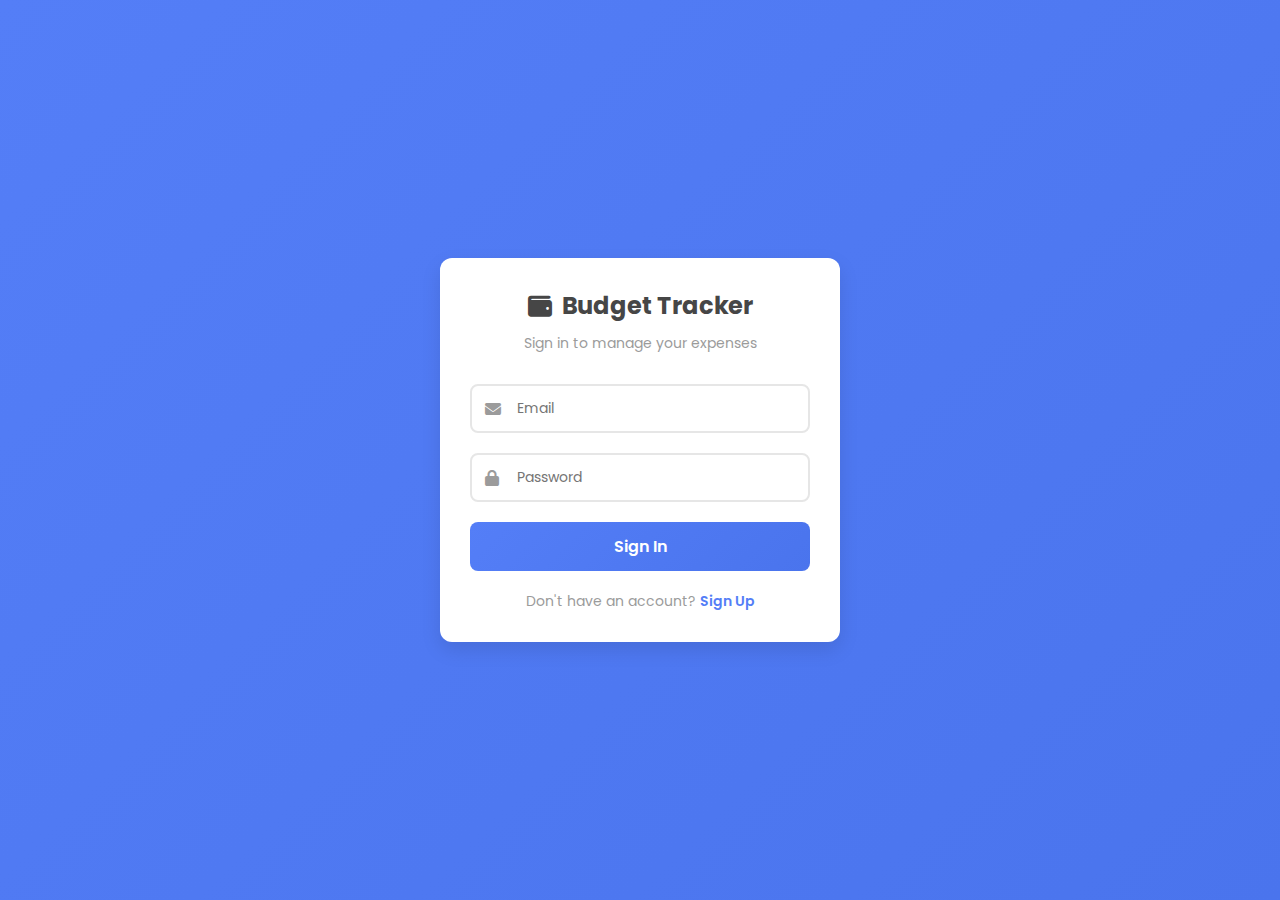
<file: index.html>
<!DOCTYPE html>

<html lang="en">



<head>

    <meta charset="UTF-8">

    <meta http-equiv="X-UA-Compatible" content="IE=edge">

    <meta name="viewport" content="width=device-width, initial-scale=1.0">

    <!-- font awesome cdn -->

    <link rel="stylesheet" href="https://cdnjs.cloudflare.com/ajax/libs/font-awesome/6.4.0/css/all.min.css"

        integrity="sha512-iecdLmaskl7CVkqkXNQ/ZH/XLlvWZOJyj7Yy7tcenmpD1ypASozpmT/E0iPtmFIB46ZmdtAc9eNBvH0H/ZpiBw=="

        crossorigin="anonymous" referrerpolicy="no-referrer" />

    <title>Budget Tracker (GHC)</title>

    <!-- linking css to html -->

    <link rel="stylesheet" href="style.css">

    <!-- font family -->

    <link rel="preconnect" href="https://fonts.googleapis.com">

    <link rel="preconnect" href="https://fonts.gstatic.com" crossorigin>

    <link href="https://fonts.googleapis.com/css2?family=Poppins:wght@200;400;600&display=swap" rel="stylesheet">

</head>



<body>

    <!-- whole container -->

    <div class="container">

        <div class="header">

            <div class="header-content">

                <h1>Budget Tracker</h1>

                <p class="subtitle">Track your expenses in Ghanaian Cedis (GHC)</p>

            </div>

            <button class="logout-btn" onclick="logout()">

                <i class="fas fa-sign-out-alt"></i> Logout

            </button>

        </div>



        <!-- first row -->

        <div class="row row1">



            <div class="budget">

                <h2><i class="fas fa-wallet"></i> Budget</h2>

                <input type="number" placeholder="Enter Budget" id="budget" min="0" step="0.01">

                <button onclick="setBudget()"><i class="fas fa-check"></i> Set Budget</button>

            </div>



            <div class="expense">

                <h2><i class="fas fa-receipt"></i> Add Expense</h2>

                <input type="text" placeholder="Enter Title of Expense" id="titleInp">

                <input type="number" placeholder="Enter Cost" id="costInp" min="0" step="0.01">

                <select id="categorySelect">

                    <option value="">Select Category</option>

                    <option value="groceries">Groceries</option>

                    <option value="utilities">Utilities</option>

                    <option value="entertainment">Entertainment</option>

                    <option value="transport">Transport</option>

                    <option value="other">Other</option>

                </select>

                <button onclick="add()"><i class="fas fa-plus"></i> Add Expense</button>

            </div>



        </div>



        <!-- second row -->



        <div class="row row2">

            <div class="row2-cover" id="stats">

                <div class="total">

                    <h2>Total Budget</h2>

                    <p id="budgetPlace">$0.00</p>

                </div>



                <div class="expenses">

                    <h2>Total Expenses</h2>

                    <p id="expensePlace">$0.00</p>

                </div>



                <div class="balance">

                    <h2>Balance</h2>

                    <p id="balancePlace">$0.00</p>

                </div>



            </div>

        </div>



        <!-- third row -->



        <div class="row row3">

            <div class="expense-list" id="eL">

                <h2><i class="fas fa-list"></i> Expense List</h2>

                <div class="filters">

                    <select id="filterCategory" onchange="filterExpenses()">

                        <option value="">All Categories</option>

                        <option value="groceries">Groceries</option>

                        <option value="utilities">Utilities</option>

                        <option value="entertainment">Entertainment</option>

                        <option value="transport">Transport</option>

                        <option value="other">Other</option>

                    </select>

                    <select id="sortBy" onchange="sortExpenses()">

                        <option value="date-desc">Latest First</option>

                        <option value="date-asc">Oldest First</option>

                        <option value="amount-desc">Highest Amount</option>

                        <option value="amount-asc">Lowest Amount</option>

                    </select>

                </div>

                <div id="expenseItems"></div>

            </div>

        </div>

        

        <!-- Add a modal for editing expenses -->

        <div class="edit-modal" id="editModal">

            <div class="modal-content">

                <h2>Edit Expense</h2>

                <input type="text" id="editTitle" placeholder="Edit Title">

                <input type="number" id="editCost" placeholder="Edit Cost" min="0" step="0.01">

                <select id="editCategory">

                    <option value="groceries">Groceries</option>

                    <option value="utilities">Utilities</option>

                    <option value="entertainment">Entertainment</option>

                    <option value="transport">Transport</option>

                    <option value="other">Other</option>

                </select>

                <div class="modal-buttons">

                    <button onclick="saveEdit()">Save Changes</button>

                    <button onclick="closeEditModal()">Cancel</button>

                </div>

            </div>

        </div>

        

        <!-- Add this right after the edit modal -->

        <div class="delete-modal" id="deleteModal">

            <div class="modal-content">

                <h2>Confirm Delete</h2>

                <p class="delete-message">Are you sure you want to delete this expense?</p>

                <div class="modal-buttons">

                    <button onclick="confirmDelete()">Delete</button>

                    <button onclick="closeDeleteModal()">Cancel</button>

                </div>

            </div>

        </div>

        

        <button class="showStats" onclick="show()"><span id="text">Show</span> Stats</button>

        <div class="warning-modal" id="warningModal">
            <div class="modal-content">
                <h2><i class="fas fa-exclamation-triangle"></i> Budget Exceeded</h2>
                <div class="warning-details">
                    <p id="warningMessage"></p>
                    <div class="budget-details">
                        <div class="detail-item">
                            <span>Current Budget:</span>
                            <span id="currentBudgetDisplay"></span>
                        </div>
                        <div class="detail-item">
                            <span>Current Expenses:</span>
                            <span id="currentExpensesDisplay"></span>
                        </div>
                        <div class="detail-item">
                            <span>Remaining Budget:</span>
                            <span id="remainingBudgetDisplay"></span>
                        </div>
                    </div>
                </div>
                <div class="modal-buttons">
                    <button onclick="closeWarningModal()">OK</button>
                </div>
            </div>
        </div>

        <script src="script.js"></script>

    </div>

</body>



</html>
</file>
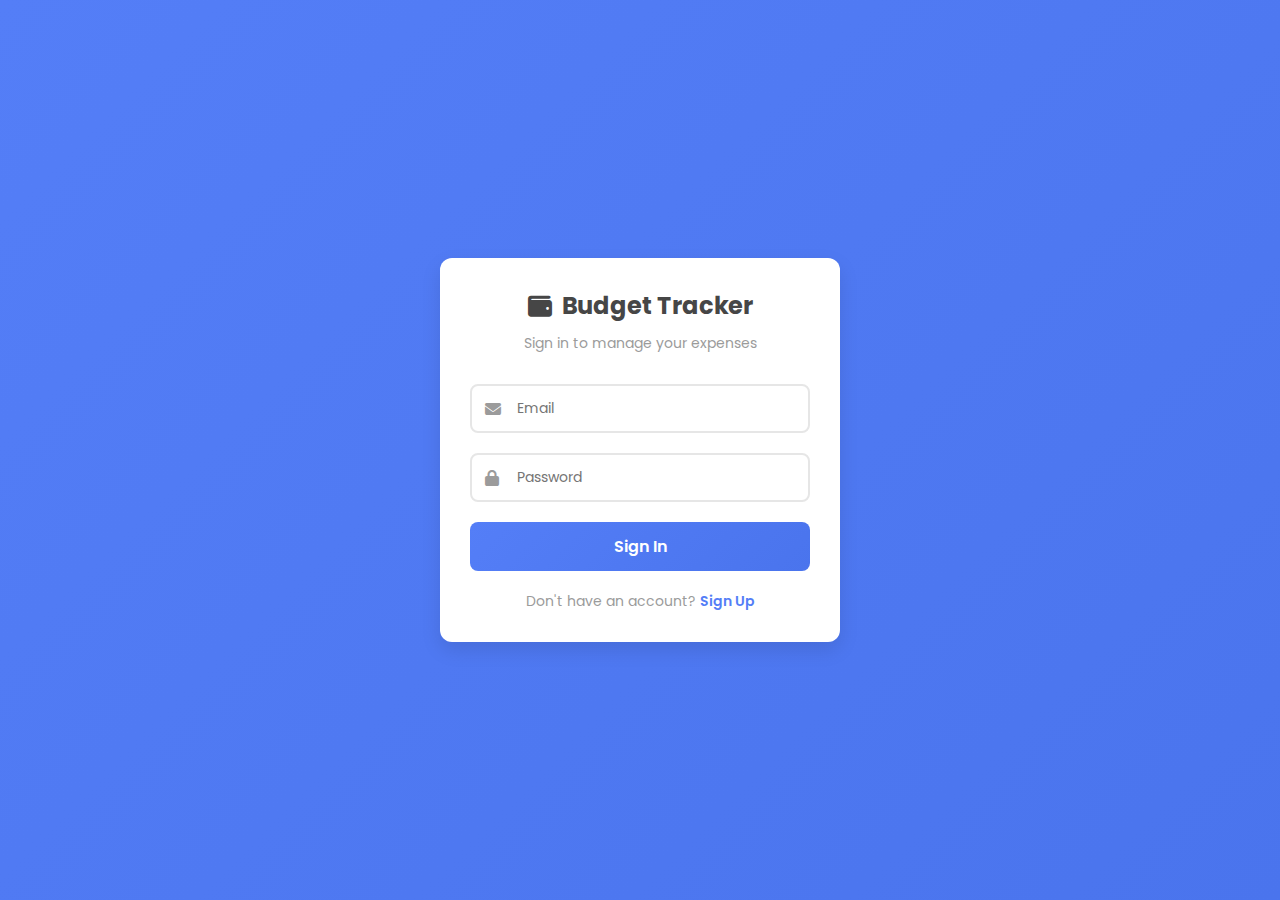
<file: login.html>
<!DOCTYPE html>
<html lang="en">
<head>
    <meta charset="UTF-8">
    <meta http-equiv="X-UA-Compatible" content="IE=edge">
    <meta name="viewport" content="width=device-width, initial-scale=1.0">
    <title>Budget Tracker - Login</title>
    <link rel="stylesheet" href="https://cdnjs.cloudflare.com/ajax/libs/font-awesome/6.4.0/css/all.min.css">
    <link href="https://fonts.googleapis.com/css2?family=Poppins:wght@200;400;600&display=swap" rel="stylesheet">
    <link rel="stylesheet" href="auth.css">
</head>
<body>
    <div class="auth-container">
        <div class="auth-box" id="loginBox">
            <div class="auth-header">
                <h1><i class="fas fa-wallet"></i> Budget Tracker</h1>
                <p>Sign in to manage your expenses</p>
            </div>
            <form id="loginForm" onsubmit="return handleLogin(event)">
                <div class="input-group">
                    <i class="fas fa-envelope"></i>
                    <input type="email" id="loginEmail" placeholder="Email" required>
                </div>
                <div class="input-group">
                    <i class="fas fa-lock"></i>
                    <input type="password" id="loginPassword" placeholder="Password" required>
                </div>
                <button type="submit">Sign In</button>
            </form>
            <p class="switch-text">Don't have an account? <a href="#" onclick="toggleForms('register')">Sign Up</a></p>
        </div>

        <div class="auth-box" id="registerBox" style="display: none;">
            <div class="auth-header">
                <h1><i class="fas fa-user-plus"></i> Create Account</h1>
                <p>Sign up to start tracking your budget</p>
            </div>
            <form id="registerForm" onsubmit="return handleRegister(event)">
                <div class="input-group">
                    <i class="fas fa-user"></i>
                    <input type="text" id="registerName" placeholder="Full Name" required>
                </div>
                <div class="input-group">
                    <i class="fas fa-envelope"></i>
                    <input type="email" id="registerEmail" placeholder="Email" required>
                </div>
                <div class="input-group">
                    <i class="fas fa-lock"></i>
                    <input type="password" id="registerPassword" placeholder="Password" required minlength="6">
                </div>
                <div class="input-group">
                    <i class="fas fa-lock"></i>
                    <input type="password" id="confirmPassword" placeholder="Confirm Password" required>
                </div>
                <button type="submit">Sign Up</button>
            </form>
            <p class="switch-text">Already have an account? <a href="#" onclick="toggleForms('login')">Sign In</a></p>
        </div>
    </div>
    <script src="auth.js"></script>
</body>
</html>
</file>
<file: style.css>
* {

    margin: 0;

    padding: 0;

    box-sizing: border-box;

    font-family: 'Poppins', sans-serif;

}



body {

    display: flex;

    align-items: center;

    justify-content: center;

    min-height: 100vh;

    padding: 20px;

    margin: 0;

    background: linear-gradient(135deg, rgb(246, 247, 251) 0%, rgb(236, 237, 241) 100%);

}



.container {

    display: flex;

    flex-direction: column;

    width: 800px;

    gap: 20px;

}



.row {

    display: flex;

    justify-content: space-between;

    align-items: center;

    padding: 5px;

    flex-direction: row;

    width: 100%;

    margin-bottom: 15px;

}



.budget,

.expense {

    padding: 25px;

    box-shadow: 0 8px 20px rgba(0, 0, 0, 0.05);

    background-color: white;

    display: flex;

    flex-direction: column;

    width: 48%;

    height: auto;

    border-radius: 12px;

    transition: transform 0.3s ease, box-shadow 0.3s ease;

}



.budget:hover,

.expense:hover {

    transform: translateY(-5px);

    box-shadow: 0 12px 25px rgba(0, 0, 0, 0.08);

}



h1 {

    font-size: 20px;

    color: rgb(70, 70, 70);

    margin: 0;

    margin-bottom: 10px;

    font-weight: bolder;

}



input {

    color: rgb(70, 70, 70);

    border: 2px solid rgb(230, 230, 230);

    border-radius: 8px;

    outline: none;

    font-size: 14px;

    padding: 12px 15px;

    margin-bottom: 15px;

    font-family: 'Poppins', sans-serif;

    transition: border-color 0.3s ease, box-shadow 0.3s ease;

}



input:focus {

    border-color: rgb(84, 126, 247);

    box-shadow: 0 0 0 3px rgba(84, 126, 247, 0.1);

}



input::placeholder {

    color: rgb(155, 155, 155);

    font-weight: lighter;

}



button {

    background: linear-gradient(135deg, rgb(84, 126, 247) 0%, rgb(74, 116, 237) 100%);

    border: none;

    outline: none;

    color: white;

    padding: 12px 20px;

    border-radius: 8px;

    width: auto;

    min-width: 120px;

    font-weight: 600;

    margin-top: 10px;

    cursor: pointer;

    transition: transform 0.2s ease, box-shadow 0.2s ease;

}



button:hover {

    transform: translateY(-2px);

    box-shadow: 0 5px 15px rgba(84, 126, 247, 0.2);

}



.row2-cover {

    padding: 25px;

    background: linear-gradient(135deg, rgb(84, 126, 247) 0%, rgb(74, 116, 237) 100%);

    display: flex;

    flex-direction: row;

    justify-content: space-between;

    width: 100%;

    border-radius: 12px;

    color: white;

    box-shadow: 0 8px 20px rgba(84, 126, 247, 0.2);

    transition: all 0.3s ease;

}



h2 {

    font-size: 16px;

    font-weight: bolder;

    letter-spacing: 1px;

}



p {

    font-size: 16px;

    font-weight: lighter;

}



.balance,

.total,

.expenses {

    width: 33%;

    display: flex;

    flex-direction: column;

    align-items: center;

    gap: 8px;

    padding: 10px;

    text-align: center;

}



.balance h2,

.total h2,

.expenses h2 {

    font-size: 16px;

    font-weight: 600;

    margin-bottom: 5px;

    white-space: nowrap;

}



.balance p,

.total p,

.expenses p {

    font-size: 18px;

    font-weight: 500;

    letter-spacing: 0.5px;

}



.expense-list {

    padding: 15px;

    box-shadow: 0 0 10px rgba(0, 0, 0, 0.08);

    background-color: white;

    display: flex;

    flex-direction: column;

    width: 100%;

    border-radius: 5px;

}

.expense-list h1{

    margin: 0;

    margin-bottom: 15px;

    letter-spacing: 1px;

}

.list-item{

    display: flex;

    padding: 15px;

    justify-content: space-between;

    align-items: center;

    border-radius: 8px;

    border-left: 5px solid rgb(84, 126, 247);

    margin-bottom: 12px;

    background-color: white;

    box-shadow: 0 2px 10px rgba(0, 0, 0, 0.03);

    transition: transform 0.2s ease, box-shadow 0.2s ease;

}

.list-item:hover {

    transform: translateX(5px);

    box-shadow: 0 5px 15px rgba(0, 0, 0, 0.05);

}

h3{

    font-size: 16px;

}

p i{

    color: rgb(84, 126, 247);

    font-size: 18px;

    cursor: pointer;

}

.showStats{

    border-radius: 50%;

    width: 50px;

    height: 50px;

    position: fixed;

    bottom: 10px;

    right: 10px;

    font-size: 10px;

    box-shadow: 0 0 10px rgba(0, 0, 0, 0.2);

    opacity: 0.6;

    display: none;

}

@media screen and (max-width: 900px) {
    body {
        padding: 15px 10px;
    }
    .container {
        width: 100%;
        max-width: 800px;
        transform: scale(0.98);
        transform-origin: top center;
    }
}

@media screen and (max-width: 768px) {
    body {
        padding: 12px 8px;
    }
    .container {
        width: 100%;
        transform: scale(0.95);
    }

    .row {
        padding: 3px;
    }

    .budget, .expense {
        padding: 20px;
        width: 49%;
    }

    input, button, select {
        padding: 8px 12px;
        font-size: 13px;
        width: 100%;
    }

    .row2-cover {
        padding: 20px 15px;
    }

    .expense-list {
        padding: 12px;
    }

    .list-item {
        padding: 12px;
        margin-bottom: 10px;
    }

    .logout-btn {
        width: auto;
        min-width: 100px;
        padding: 8px 15px;
    }

    .balance h2,
    .total h2,
    .expenses h2 {
        font-size: 14px;
    }

    .balance p,
    .total p,
    .expenses p {
        font-size: 16px;
    }
}

@media screen and (max-width: 480px) {
    body {
        padding: 8px 5px;
    }
    
    .container {
        width: 100%;
        transform: scale(0.9);
    }

    .budget, .expense {
        padding: 15px;
        width: 49%;
    }

    .row2-cover {
        padding: 15px 10px;
    }

    input, button, select {
        padding: 6px 10px;
        font-size: 12px;
    }

    .modal-content {
        width: 90%;
        transform: scale(0.95);
    }

    .list-item {
        padding: 10px;
        margin-bottom: 8px;
    }

    .expense-actions i {
        font-size: 16px;
    }

    .logout-btn {
        min-width: 90px;
        padding: 6px 12px;
        font-size: 12px;
    }

    .balance,
    .total,
    .expenses {
        padding: 8px 5px;
        gap: 6px;
    }

    .balance h2,
    .total h2,
    .expenses h2 {
        font-size: 13px;
        margin-bottom: 3px;
    }

    .balance p,
    .total p,
    .expenses p {
        font-size: 15px;
        letter-spacing: 0.3px;
    }
}



.edit-modal {

    display: none;

    position: fixed;

    top: 0;

    left: 0;

    width: 100%;

    height: 100%;

    background-color: rgba(0, 0, 0, 0.5);

    z-index: 1000;

}



.modal-content {

    background-color: white;

    padding: 25px;

    border-radius: 8px;

    position: absolute;

    top: 50%;

    left: 50%;

    transform: translate(-50%, -50%);

    min-width: 300px;

    box-shadow: 0 0 20px rgba(0, 0, 0, 0.1);

}



.modal-content h2 {

    margin-bottom: 15px;

    text-align: center;

}



.modal-content input {

    width: 100%;

    padding: 8px;

    margin-bottom: 10px;

    border: 1px solid #ccc;

    border-radius: 4px;

}



.modal-buttons {

    display: flex;

    justify-content: space-between;

    gap: 10px;

}



.modal-buttons button {

    flex: 1;

    padding: 8px;

    border: none;

    border-radius: 5px;

    cursor: pointer;

    font-weight: bold;

    transition: background-color 0.2s ease;

}



.modal-buttons button:first-child {

    background-color: rgb(84, 126, 247);

}



.modal-buttons button:first-child:hover {

    background-color: rgb(64, 106, 227);

}



.modal-buttons button:last-child {

    background-color: #e9ecef;

    color: #495057;

}



.modal-buttons button:last-child:hover {

    background-color: #dee2e6;

}



.expense-item {

    display: flex;

    justify-content: space-between;

    align-items: center;

    padding: 10px 15px;

    border-bottom: 1px solid #eee;

    transition: background-color 0.2s ease;

}



.expense-item:hover {

    background-color: #f8f9ff;

}



.expense-info {

    color: rgb(70, 70, 70);

    font-weight: 500;

}



.expense-actions {

    display: flex;

    gap: 15px;

}



.expense-actions i {

    font-size: 18px;

    transition: transform 0.2s ease, color 0.2s ease;

}



.expense-actions i:hover {

    transform: scale(1.2);

}



.expense-actions .edit-btn {

    color: rgb(84, 126, 247);

}



.expense-actions .delete-btn {

    color: #ff4757;

}



.edit-btn, .delete-btn {

    cursor: pointer;

    font-size: 1.1rem;

    transition: transform 0.2s ease, color 0.2s ease;

}



.edit-btn {

    color: rgb(84, 126, 247);

}



.delete-btn {

    color: #ff4757;

}



.edit-btn:hover, .delete-btn:hover {

    transform: scale(1.1);

}



.edit-btn:hover {

    color: rgb(64, 106, 227);

}



.delete-btn:hover {

    color: #ff1f34;

}



.delete-modal {

    display: none;

    position: fixed;

    top: 0;

    left: 0;

    width: 100%;

    height: 100%;

    background-color: rgba(0, 0, 0, 0.5);

    z-index: 1000;

}



.delete-message {

    text-align: center;

    margin-bottom: 20px;

    color: #495057;

    font-size: 1.1rem;

}



/* Update the modal buttons for delete confirmation */

.delete-modal .modal-buttons button:first-child {

    background-color: #ff4757;

}



.delete-modal .modal-buttons button:first-child:hover {

    background-color: #ff1f34;

}



.warning-modal {

    display: none;

    position: fixed;

    top: 0;

    left: 0;

    width: 100%;

    height: 100%;

    background-color: rgba(0, 0, 0, 0.5);

    z-index: 1000;

}



.warning-modal .modal-content {

    max-width: 450px;

}



.warning-modal h2 {

    color: #ff4757;

    display: flex;

    align-items: center;

    gap: 10px;

    font-size: 1.2rem;

}



.warning-modal h2 i {

    color: #ff4757;

}



.warning-details {

    margin: 20px 0;

}



.warning-details p {

    margin-bottom: 15px;

    color: #495057;

}



.budget-details {

    background-color: #f8f9fa;

    padding: 15px;

    border-radius: 8px;

    margin-top: 15px;

}



.detail-item {

    display: flex;

    justify-content: space-between;

    padding: 8px 0;

    border-bottom: 1px solid #e9ecef;

}



.detail-item:last-child {

    border-bottom: none;

}



.detail-item span:first-child {

    color: #495057;

    font-weight: 500;

}



.detail-item span:last-child {

    font-weight: 600;

}



#remainingBudgetDisplay {

    color: #ff4757;

}



.header {

    display: flex;

    justify-content: space-between;

    align-items: center;

    margin-bottom: 30px;

}



.header-content {

    flex: 1;

}



.logout-btn {

    background: transparent;

    color: rgb(70, 70, 70);

    border: 2px solid rgb(84, 126, 247);

    padding: 8px 15px;

    min-width: auto;

    margin: 0;

    display: flex;

    align-items: center;

    gap: 8px;

}



.logout-btn:hover {

    background: rgb(84, 126, 247);

    color: white;

    transform: translateY(-2px);

}



.subtitle {

    color: rgb(155, 155, 155);

    font-size: 14px;

    margin-top: 5px;

}



.budget-inputs {
    display: flex;
    gap: 10px;
    margin-bottom: 10px;
}

.budget-inputs input,
.budget-inputs select {
    flex: 1;
}

#budgetTimeFrame {
    color: rgb(70, 70, 70);
    border: 2px solid rgb(230, 230, 230);
    border-radius: 8px;
    outline: none;
    font-size: 14px;
    padding: 12px 15px;
    font-family: 'Poppins', sans-serif;
    transition: border-color 0.3s ease, box-shadow 0.3s ease;
    background-color: white;
}

#budgetTimeFrame:focus {
    border-color: rgb(84, 126, 247);
    box-shadow: 0 0 0 3px rgba(84, 126, 247, 0.1);
}
</file>
<file: auth.css>
* {
    margin: 0;
    padding: 0;
    box-sizing: border-box;
    font-family: 'Poppins', sans-serif;
}

body {
    display: flex;
    align-items: center;
    justify-content: center;
    min-height: 100vh;
    background: linear-gradient(135deg, rgb(84, 126, 247) 0%, rgb(74, 116, 237) 100%);
    padding: 20px;
}

.auth-container {
    width: 100%;
    max-width: 400px;
}

.auth-box {
    background: white;
    padding: 30px;
    border-radius: 12px;
    box-shadow: 0 8px 20px rgba(0, 0, 0, 0.1);
}

.auth-header {
    text-align: center;
    margin-bottom: 30px;
}

.auth-header h1 {
    color: rgb(70, 70, 70);
    font-size: 24px;
    margin-bottom: 10px;
    display: flex;
    align-items: center;
    justify-content: center;
    gap: 10px;
}

.auth-header p {
    color: rgb(155, 155, 155);
    font-size: 14px;
}

.input-group {
    position: relative;
    margin-bottom: 20px;
}

.input-group i {
    position: absolute;
    left: 15px;
    top: 50%;
    transform: translateY(-50%);
    color: rgb(155, 155, 155);
}

.input-group input {
    width: 100%;
    padding: 12px 15px 12px 45px;
    border: 2px solid rgb(230, 230, 230);
    border-radius: 8px;
    font-size: 14px;
    transition: all 0.3s ease;
}

.input-group input:focus {
    border-color: rgb(84, 126, 247);
    box-shadow: 0 0 0 3px rgba(84, 126, 247, 0.1);
}

button {
    width: 100%;
    padding: 12px;
    background: linear-gradient(135deg, rgb(84, 126, 247) 0%, rgb(74, 116, 237) 100%);
    border: none;
    border-radius: 8px;
    color: white;
    font-size: 16px;
    font-weight: 600;
    cursor: pointer;
    transition: all 0.3s ease;
}

button:hover {
    transform: translateY(-2px);
    box-shadow: 0 5px 15px rgba(84, 126, 247, 0.2);
}

.switch-text {
    text-align: center;
    margin-top: 20px;
    color: rgb(155, 155, 155);
    font-size: 14px;
}

.switch-text a {
    color: rgb(84, 126, 247);
    text-decoration: none;
    font-weight: 600;
}

.switch-text a:hover {
    text-decoration: underline;
}

.error-message {
    background-color: #ffe5e5;
    color: #ff4757;
    padding: 10px;
    border-radius: 8px;
    margin-bottom: 15px;
    font-size: 14px;
    display: none;
}

@media screen and (max-width: 480px) {
    .auth-box {
        padding: 20px;
    }
    
    .auth-header h1 {
        font-size: 20px;
    }
}
</file>
